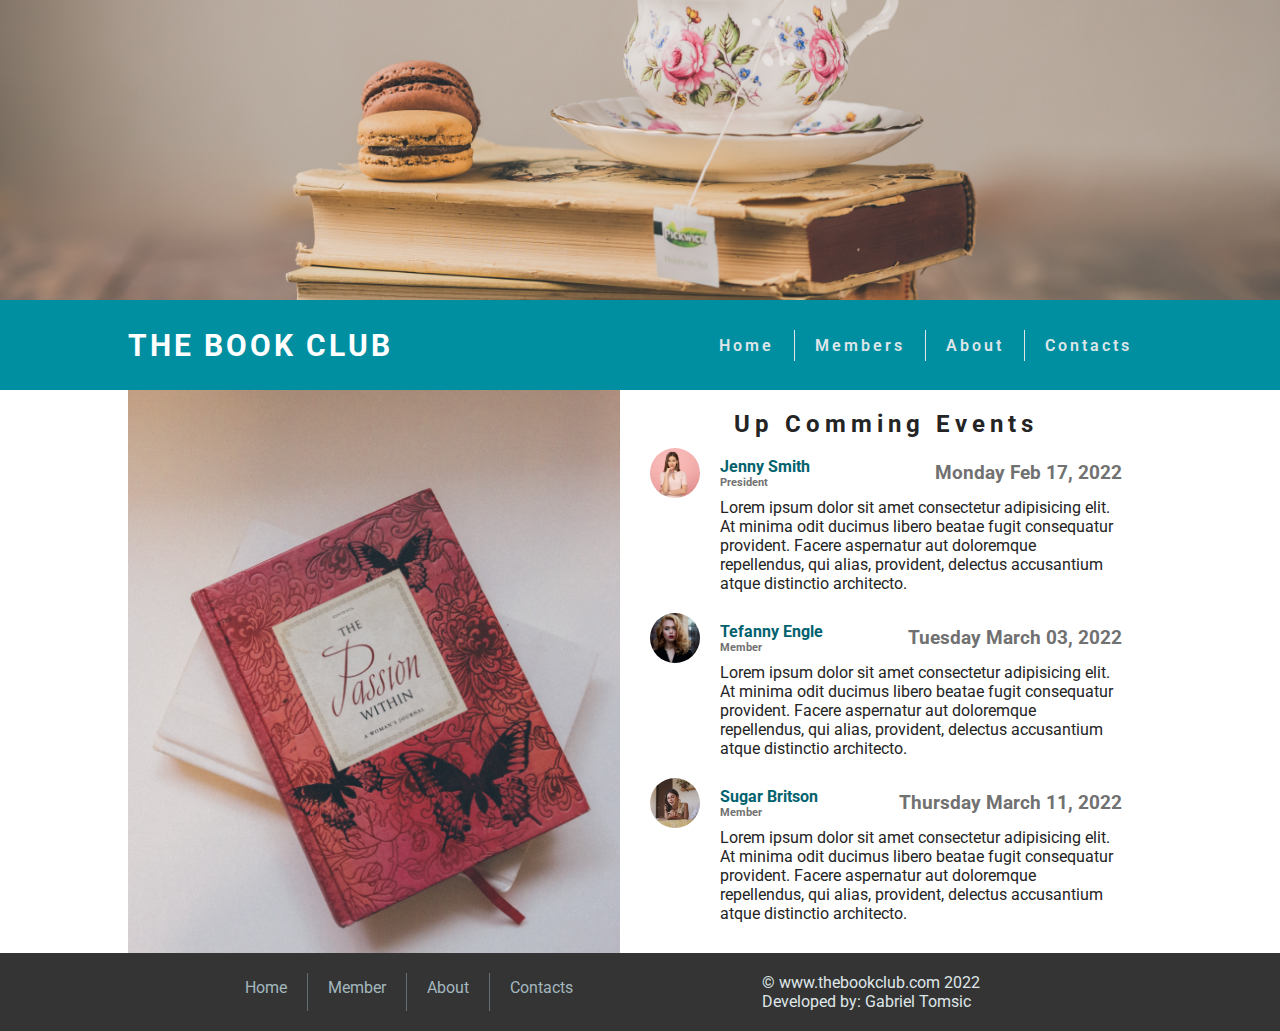
<file: index.html>
<!DOCTYPE html>
<html lang="en">
  <head>
    <meta charset="UTF-8" />
    <meta http-equiv="X-UA-Compatible" content="IE=edge" />
    <meta name="viewport" content="width=device-width, initial-scale=1.0" />
    <meta name="author" content='"Gabriel Tomsic' />
    <meta name="description" content="Web project devmountain" />
    <meta name="keywords" content="Friendly Book Club, The Best Book Club" />
    <link
      href="https://fonts.googleapis.com/css2?family=Roboto:wght@300;400;500;700;900&display=swap"
      rel="stylesheet"
    />
    <title>The Book Club</title>
    <link rel="stylesheet" href="sass/main.css" />
  </head>
  <body>
    <header class="header">
      <div class="header-banner"></div>
      <nav class="header-bg">
        <div class="header-nav container">
          <div class="header-nav__logo">THE BOOK CLUB</div>
          <div class="header-nav__items">
            <div class="header-nav__items-item">
              <a href="index.html">Home</a>
            </div>
            <div class="header-nav__items-item">Members</div>
            <div class="header-nav__items-item">
              <a href="about.html">About</a>
            </div>
            <div class="header-nav__items-item">Contacts</div>
          </div>
        </div>
      </nav>
    </header>
    <main class="main-home container">
      <div class="two-column">
        <div class="two-column__one"></div>
        <div class="two-column__two">
          <h2>Up Comming Events</h2>
          <!-- Box 1 -->
          <div class="box">
            <div class="box-1 box-header">
              <div class="img"></div>
              <div class="box-header__title">
                <h4>Jenny Smith</h4>
                <h6>President</h6>
              </div>
              <h3>Monday Feb 17, 2022</h3>
            </div>
            <p>
              Lorem ipsum dolor sit amet consectetur adipisicing elit. At minima
              odit ducimus libero beatae fugit consequatur provident. Facere
              aspernatur aut doloremque repellendus, qui alias, provident,
              delectus accusantium atque distinctio architecto.
            </p>
          </div>
          <!-- Box 2 -->
          <div class="box">
            <div class="box-2 box-header">
              <div class="img"></div>
              <div class="box-header__title">
                <h4>Tefanny Engle</h4>
                <h6>Member</h6>
              </div>
              <h3>Tuesday March 03, 2022</h3>
            </div>
            <p>
              Lorem ipsum dolor sit amet consectetur adipisicing elit. At minima
              odit ducimus libero beatae fugit consequatur provident. Facere
              aspernatur aut doloremque repellendus, qui alias, provident,
              delectus accusantium atque distinctio architecto.
            </p>
          </div>
          <!-- Box 3 -->
          <div class="box">
            <div class="box-3 box-header">
              <div class="img"></div>
              <div class="box-header__title">
                <h4>Sugar Britson</h4>
                <h6>Member</h6>
              </div>
              <h3>Thursday March 11, 2022</h3>
            </div>
            <p>
              Lorem ipsum dolor sit amet consectetur adipisicing elit. At minima
              odit ducimus libero beatae fugit consequatur provident. Facere
              aspernatur aut doloremque repellendus, qui alias, provident,
              delectus accusantium atque distinctio architecto.
            </p>
          </div>
        </div>
      </div>
    </main>
    <footer class="footer">
      <div class="two-column container">
        <div class="two-column__one">
          <ul class="link">
            <li class="link-item"><a href="index.html">Home</a></li>
            <li class="link-item">Member</li>
            <li class="link-item"><a href="about.html">About</a></li>
            <li class="link-item">Contacts</li>
          </ul>
        </div>
        <div class="two-column__two">
          <div>
            <p>&copy; www.thebookclub.com 2022</p>
            <p>Developed by: Gabriel Tomsic</p>
          </div>
        </div>
      </div>
    </footer>
  </body>
</html>
</file>
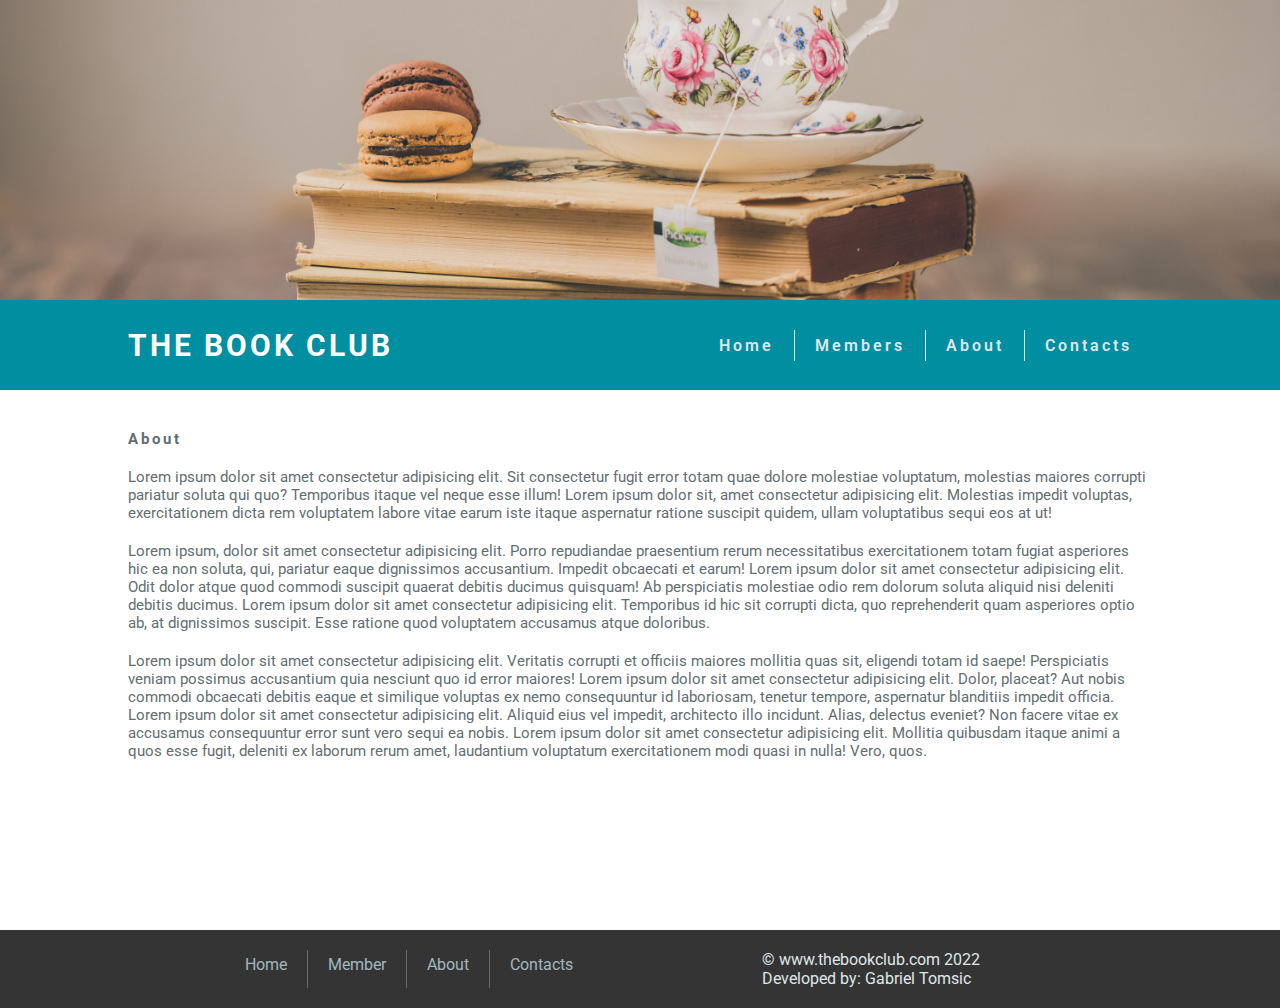
<file: about.html>
<!DOCTYPE html>
<html lang="en">
  <head>
    <meta charset="UTF-8" />
    <meta http-equiv="X-UA-Compatible" content="IE=edge" />
    <meta name="viewport" content="width=device-width, initial-scale=1.0" />
    <meta name="author" content='"Gabriel Tomsic' />
    <meta name="description" content="Web project devmountain" />
    <meta name="keywords" content="Friendly Book Club, The Best Book Club" />
    <link
      href="https://fonts.googleapis.com/css2?family=Roboto:wght@300;400;500;700;900&display=swap"
      rel="stylesheet"
    />
    <title>The Book Club</title>
    <link rel="stylesheet" href="/sass/main.css" />
  </head>
  <body>
    <header class="header">
      <div class="header-banner"></div>
      <nav class="header-bg">
        <div class="header-nav container">
          <div class="header-nav__logo">THE BOOK CLUB</div>
          <div class="header-nav__items">
            <div class="header-nav__items-item">
              <a href="index.html">Home</a>
            </div>
            <div class="header-nav__items-item">Members</div>
            <div class="header-nav__items-item">
              <a href="about.html">About</a>
            </div>
            <div class="header-nav__items-item">Contacts</div>
          </div>
        </div>
      </nav>
    </header>
    <main class="main-about container">
      <h2>about</h2>
      <p>
        Lorem ipsum dolor sit amet consectetur adipisicing elit. Sit consectetur
        fugit error totam quae dolore molestiae voluptatum, molestias maiores
        corrupti pariatur soluta qui quo? Temporibus itaque vel neque esse
        illum! Lorem ipsum dolor sit, amet consectetur adipisicing elit.
        Molestias impedit voluptas, exercitationem dicta rem voluptatem labore
        vitae earum iste itaque aspernatur ratione suscipit quidem, ullam
        voluptatibus sequi eos at ut!
      </p>
      <p>
        Lorem ipsum, dolor sit amet consectetur adipisicing elit. Porro
        repudiandae praesentium rerum necessitatibus exercitationem totam fugiat
        asperiores hic ea non soluta, qui, pariatur eaque dignissimos
        accusantium. Impedit obcaecati et earum! Lorem ipsum dolor sit amet
        consectetur adipisicing elit. Odit dolor atque quod commodi suscipit
        quaerat debitis ducimus quisquam! Ab perspiciatis molestiae odio rem
        dolorum soluta aliquid nisi deleniti debitis ducimus. Lorem ipsum dolor
        sit amet consectetur adipisicing elit. Temporibus id hic sit corrupti
        dicta, quo reprehenderit quam asperiores optio ab, at dignissimos
        suscipit. Esse ratione quod voluptatem accusamus atque doloribus.
      </p>
      <p>
        Lorem ipsum dolor sit amet consectetur adipisicing elit. Veritatis
        corrupti et officiis maiores mollitia quas sit, eligendi totam id saepe!
        Perspiciatis veniam possimus accusantium quia nesciunt quo id error
        maiores! Lorem ipsum dolor sit amet consectetur adipisicing elit. Dolor,
        placeat? Aut nobis commodi obcaecati debitis eaque et similique voluptas
        ex nemo consequuntur id laboriosam, tenetur tempore, aspernatur
        blanditiis impedit officia. Lorem ipsum dolor sit amet consectetur
        adipisicing elit. Aliquid eius vel impedit, architecto illo incidunt.
        Alias, delectus eveniet? Non facere vitae ex accusamus consequuntur
        error sunt vero sequi ea nobis. Lorem ipsum dolor sit amet consectetur
        adipisicing elit. Mollitia quibusdam itaque animi a quos esse fugit,
        deleniti ex laborum rerum amet, laudantium voluptatum exercitationem
        modi quasi in nulla! Vero, quos.
      </p>
    </main>
    <footer class="footer">
      <div class="two-column container">
        <div class="two-column__one">
          <ul class="link">
            <li class="link-item"><a href="index.html">Home</a></li>
            <li class="link-item">Member</li>
            <li class="link-item"><a href="about.html">About</a></li>
            <li class="link-item">Contacts</li>
          </ul>
        </div>
        <div class="two-column__two">
          <div>
            <p>&copy; www.thebookclub.com 2022</p>
            <p>Developed by: Gabriel Tomsic</p>
          </div>
        </div>
      </div>
    </footer>
  </body>
</html>
</file>
<file: sass/main.css>
*,
*::after,
*::before {
  padding: 0;
  margin: 0;
  box-sizing: border-box;
}

a,
:active {
  color: inherit;
  text-decoration: none;
}

html {
  font-family: Roboto, "Courier New", Courier, monospace;
  font-size: 10px;
}

.container {
  max-width: 1024px;
  margin: 0 auto;
}

.header-banner {
  min-height: 300px;
  background-image: url("../images/header-banner.jpeg");
  background-position: center;
  background-size: cover;
}
.header-bg {
  background-color: #008fa1;
  padding: 2rem 0;
}
.header-nav {
  min-height: 5rem;
  display: flex;
  align-items: center;
}
.header-nav__logo {
  font-size: 3rem;
  font-weight: 700;
  color: #ffffff;
  letter-spacing: 0.3rem;
}
.header-nav__menu {
  display: none;
}
.header-nav__items {
  color: #dfe6e9;
  font-size: 1.6rem;
  font-weight: 600;
  letter-spacing: 0.3rem;
  padding-left: 5rem;
  display: flex;
  flex: 1;
  justify-content: flex-end;
}
.header-nav__items-item {
  align-self: flex-end;
  position: relative;
  padding: 0.6rem 2rem;
  transition: all 0.3s;
}
.header-nav__items-item:not(:last-child) {
  border-right: #dfe6e9 1px solid;
}
.header-nav__items-item:hover {
  cursor: pointer;
  background-color: #ec6662;
  color: #ffffff;
}

.main-home {
  min-height: 50rem;
}
.main-home .two-column__one {
  position: relative;
  background-image: url("../images/banner.jpeg");
  background-position: center;
  background-size: cover;
}
.main-home .two-column__two {
  padding: 2rem;
  color: #242424;
}
.main-home .two-column__two h2 {
  text-align: center;
  letter-spacing: 0.5rem;
}
.main-home .two-column__two .box {
  padding: 1rem;
}
.main-home .two-column__two .box-header {
  display: flex;
  align-items: center;
}
.main-home .two-column__two .box-header__title {
  padding: 0 2rem;
}
.main-home .two-column__two .box-header__title h4 {
  color: #00626e;
}
.main-home .two-column__two .box-header__title h6 {
  color: #717171;
}
.main-home .two-column__two .box-header .img {
  width: 5rem;
  height: 5rem;
  border-radius: 50%;
  background-repeat: no-repeat;
  background-size: cover;
  background-position: center;
}
.main-home .two-column__two .box-header h3 {
  flex: 1;
  text-align: right;
  color: #717171;
}
.main-home .two-column__two .box-1 .img {
  background-image: url("../images/member-1.jpeg");
}
.main-home .two-column__two .box-2 .img {
  background-image: url("../images/member-2.jpeg");
}
.main-home .two-column__two .box-3 .img {
  background-image: url("../images/member-3.jpeg");
}
.main-home .two-column__two .box p {
  padding-left: 7rem;
}

.main-about {
  min-height: 50rem;
  color: #636e72;
}
.main-about h2 {
  margin-top: 4rem;
  margin-bottom: 2rem;
  text-transform: capitalize;
  letter-spacing: 0.3rem;
}
.main-about p {
  font-size: 1.5rem;
}
.main-about p:not(:last-child) {
  margin-bottom: 2rem;
}

.footer {
  background-color: #343434;
}
.footer .two-column {
  padding: 2rem 5rem;
}
.footer .two-column__one {
  display: flex;
  justify-content: center;
}
.footer .two-column__one ul {
  display: flex;
  list-style: none;
}
.footer .two-column__one ul li {
  padding: 0.5rem 2rem;
  position: relative;
  transition: ease-in 0.3s;
  color: #a3b7bf;
}
.footer .two-column__one ul li:not(:last-child) {
  border-right: 1px solid #636e72;
}
.footer .two-column__one ul li:hover {
  background-color: #ec6662;
  color: #dfe6e9;
  cursor: pointer;
}
.footer .two-column__two {
  display: flex;
  justify-content: center;
}

.two-column {
  display: flex;
  font-size: 1.6rem;
  color: #dfe6e9;
}
.two-column > * {
  flex: 1;
}

@media only screen and (max-width: 899px) {
  .header-bg {
    background-color: #00626e;
  }
  .header-nav {
    padding: 0 2rem;
    flex-direction: column;
  }
  .header-nav__logo {
    font-size: 2.5rem;
    padding: 1rem 0;
  }
  .header-nav__items {
    justify-content: space-evenly;
    padding-left: 0;
    margin-bottom: 1rem;
  }
  .header-nav__items-item {
    padding: 0.6rem 1rem;
  }

  .two-column {
    flex-direction: column;
  }

  .main-home .two-column__one {
    min-height: 300px;
  }
  .main-home .two-column__two h2 {
    margin: 3rem 0;
  }
  .main-home .two-column__two .box-header h3 {
    font-size: 1.4rem;
  }

  .main-about {
    padding: 0 2rem;
    margin-bottom: 3rem;
  }

  .footer .two-column__one {
    margin-bottom: 2rem;
  }
}/*# sourceMappingURL=main.css.map */
</file>
